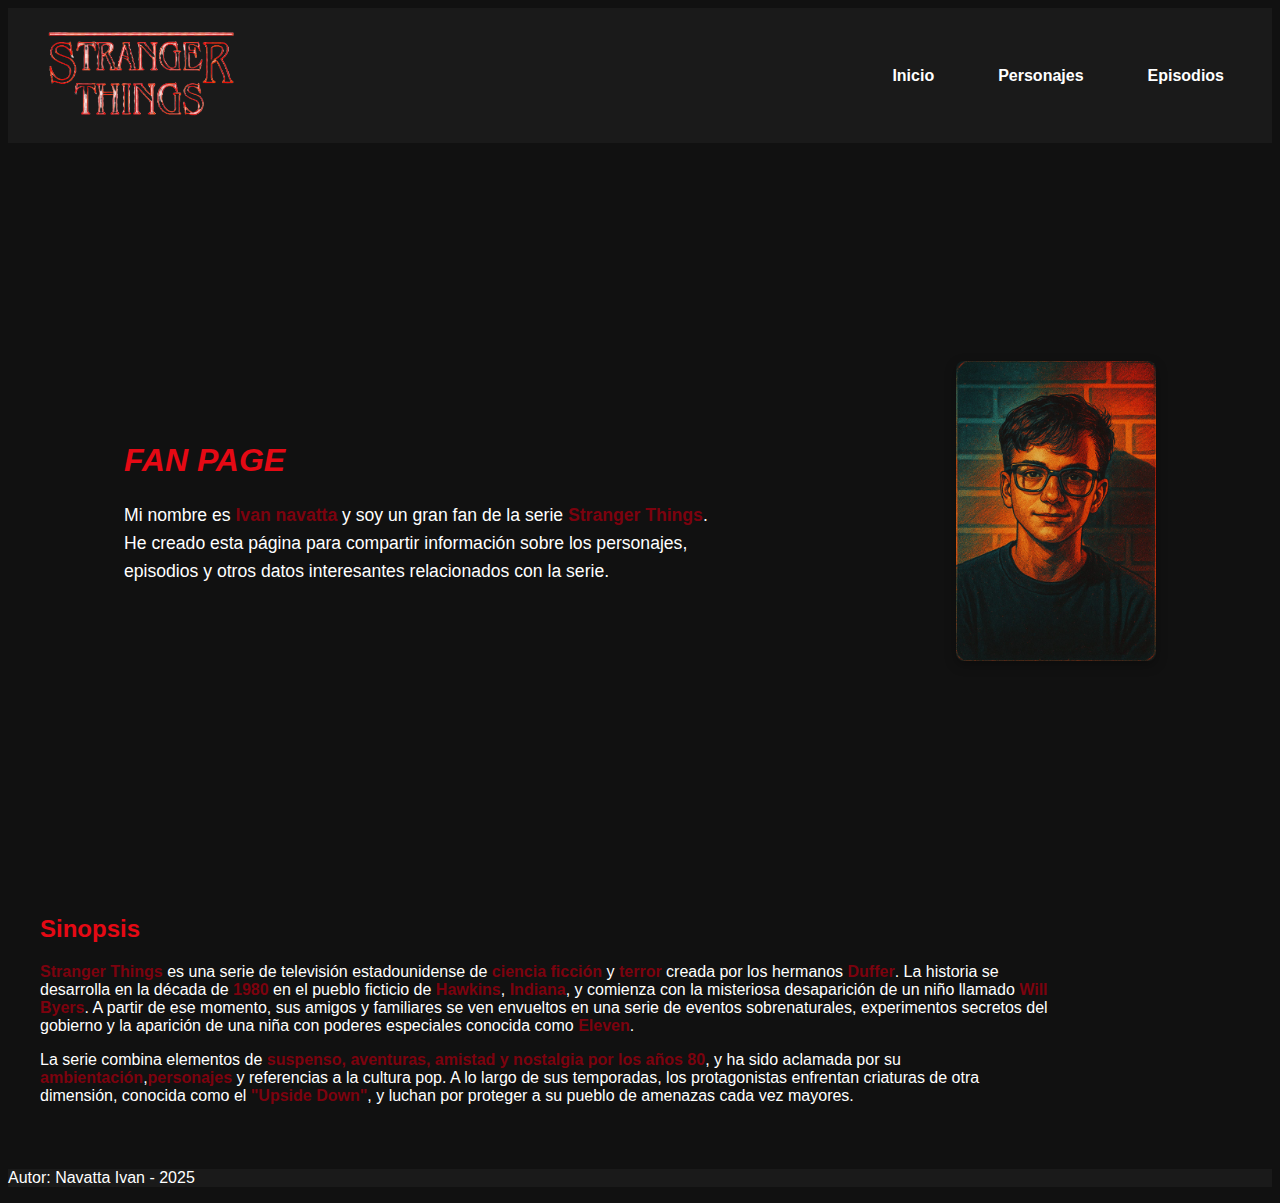
<file: index.html>
<!DOCTYPE html>
<html lang="es">
<head>
    <meta charset="UTF-8">
    <meta name="viewport" content="width=device-width, initial-scale=1.0">
    <link rel="stylesheet" href="./css/main.css">
    <link rel="stylesheet" href="./css/index.css">
    <title>Stranger things - Fan page</title>
</head>
<body>
    <header>
        <a href="index.html">
            <img src="img/stranger_things_logo.png" alt="Logo Stranger Things" width="200">
        </a>
        <nav>
            <ul>
                <li><a href="index.html">Inicio</a></li>
                <li><a href="personajes.html">Personajes</a></li>
                <li><a href="episodios.html">Episodios</a></li>
            </ul>
        </nav>
    </header>
    <main>
        <div class="main-container">
            <div class="text-container">
                <h1>Fan page</h1>
                <p>
                  Mi nombre es <strong>Ivan navatta</strong> y soy un gran fan de la serie <strong>Stranger Things</strong>. He creado esta página para compartir información sobre los personajes, episodios y otros datos interesantes relacionados con la serie.
               </p>
            </div>
            <img src="img/imagen_retrato.jpeg" alt="Imagen retrato" srcset="" width="200">
        </div>
        <div class="sinopsis-container">
            <h2>Sinopsis</h2>
            <p>
                <strong>Stranger Things</strong> es una serie de televisión estadounidense de <strong>ciencia ficción</strong> y <strong>terror</strong> creada por los hermanos <strong>Duffer</strong>. La historia se desarrolla en la década de <strong>1980</strong> en el pueblo ficticio de <strong>Hawkins</strong>, <strong>Indiana</strong>, y comienza con la misteriosa desaparición de un niño llamado <strong>Will Byers</strong>. A partir de ese momento, sus amigos y familiares se ven envueltos en una serie de eventos sobrenaturales, experimentos secretos del gobierno y la aparición de una niña con poderes especiales conocida como <strong>Eleven</strong>.
            </p>
            <p>
                La serie combina elementos de <strong>suspenso, aventuras, amistad y nostalgia por los años 80</strong>, y ha sido aclamada por su <strong>ambientación</strong>,<strong>personajes</strong> y referencias a la cultura pop. A lo largo de sus temporadas, los protagonistas enfrentan criaturas de otra dimensión, conocida como el <strong>"Upside Down"</strong>, y luchan por proteger a su pueblo de amenazas cada vez mayores.
            </p>
        </div>
    </main>
    <footer>
        <p>Autor: Navatta Ivan - 2025</p>
    </footer>
</body>
</html>
</file>
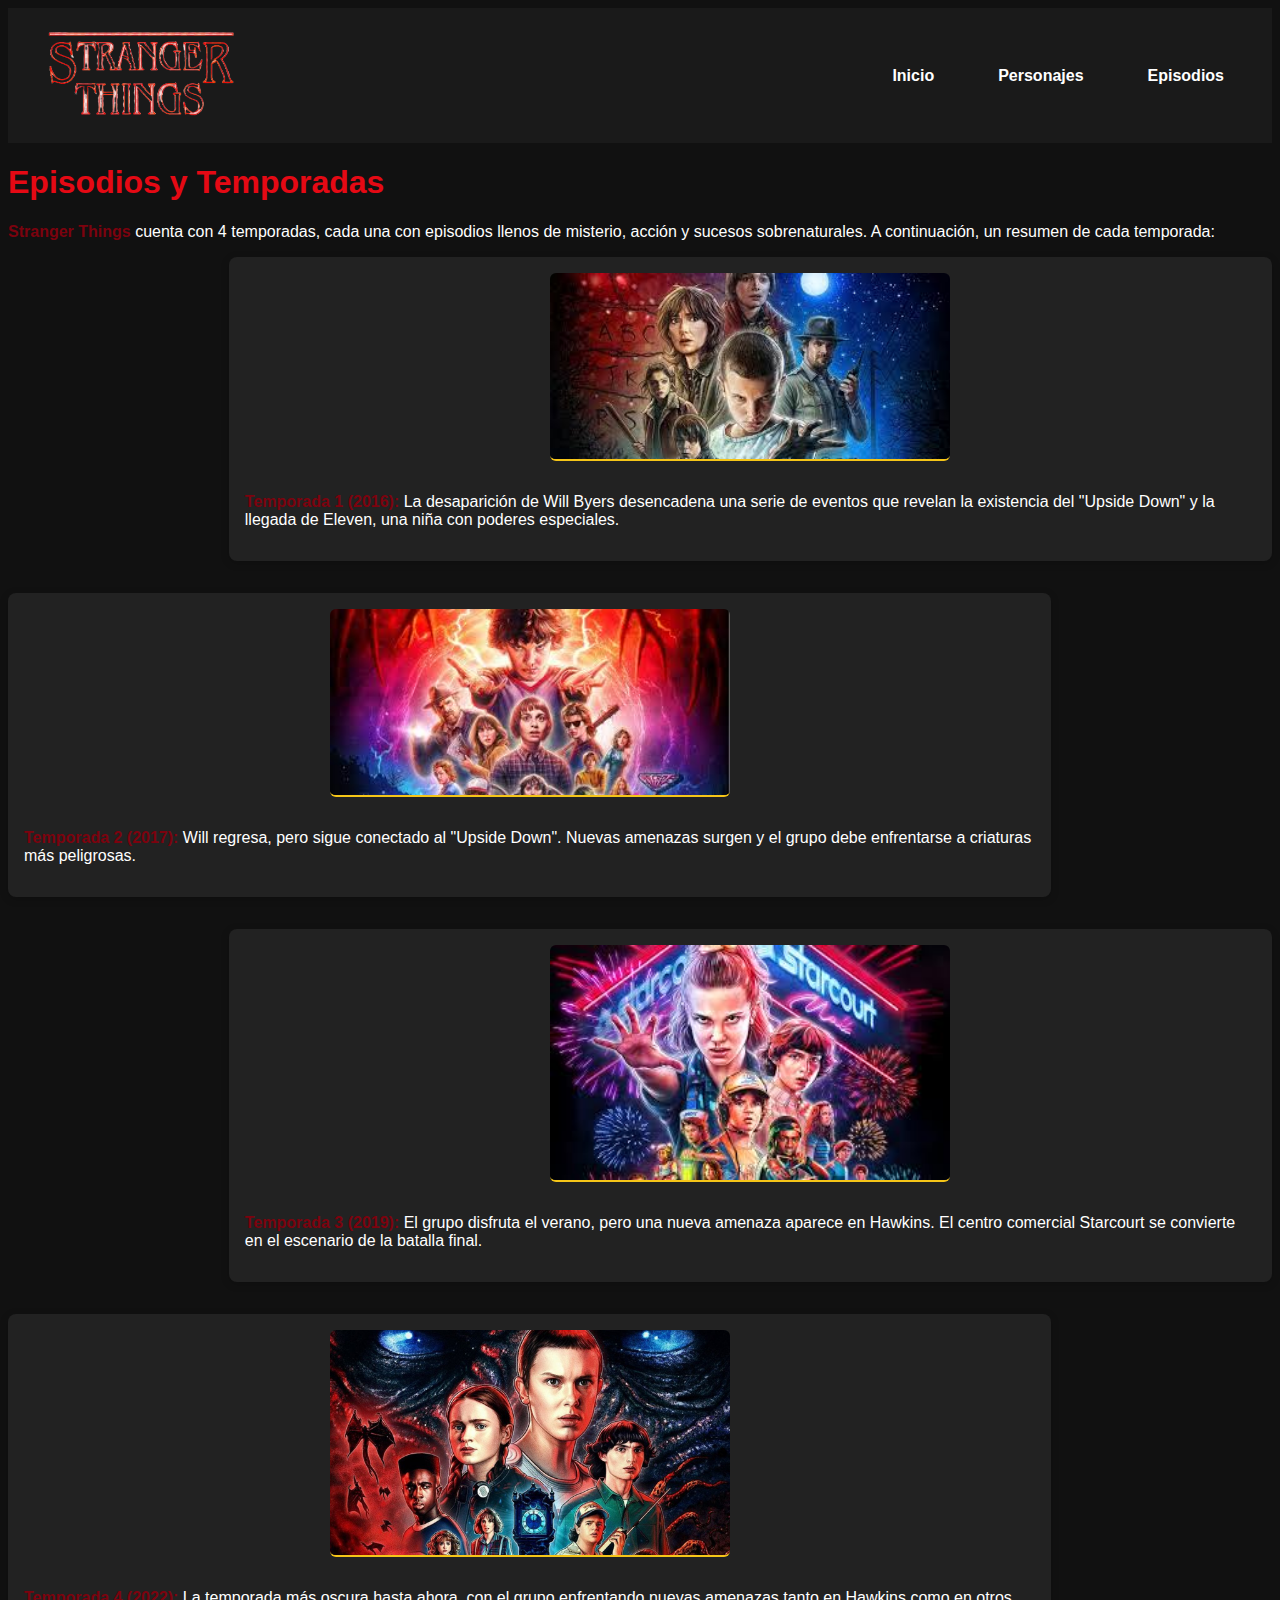
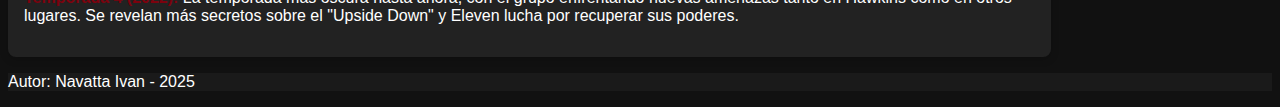
<file: episodios.html>
<!DOCTYPE html>
<html lang="es">
<head>
    <meta charset="UTF-8">
    <meta name="viewport" content="width=device-width, initial-scale=1.0">
    <link rel="stylesheet" href="./css/main.css">
    <link rel="stylesheet" href="./css/episodios.css">
    <title>Stranger things - Fan page</title>
</head>
<body>
     <header>
        <a href="index.html">
            <img src="img/stranger_things_logo.png" alt="Logo Stranger Things" width="200">
        </a>
        <nav>
            <ul>
                <li><a href="index.html">Inicio</a></li>
                <li><a href="personajes.html">Personajes</a></li>
                <li><a href="episodios.html">Episodios</a></li>
            </ul>
        </nav>
    </header>
       <main>
        <h1>Episodios y Temporadas</h1>
        <p>
            <strong>Stranger Things</strong> cuenta con 4 temporadas, cada una con episodios llenos de misterio, acción y sucesos sobrenaturales. A continuación, un resumen de cada temporada:
        </p>
        <div class="section-container">
            <section class="season-section right">
                <img src="img/season1.jpg" alt="Season 1" srcset="">
                <p>
                    <strong>Temporada 1 (2016):</strong> La desaparición de Will Byers desencadena una serie de eventos que revelan la existencia del "Upside Down" y la llegada de Eleven, una niña con poderes especiales.
                </p>
            </section>
            <section class="season-section left">
                <img src="img/season2.jpg" alt="Season 2" srcset="">
                <p>
                    <strong>Temporada 2 (2017):</strong> Will regresa, pero sigue conectado al "Upside Down". Nuevas amenazas surgen y el grupo debe enfrentarse a criaturas más peligrosas.
                </p>
            </section>
            <section class="season-section right">
                <img src="img/season3.jpg" alt="Season 3" srcset="">
                <p>
                    <strong>Temporada 3 (2019):</strong> El grupo disfruta el verano, pero una nueva amenaza aparece en Hawkins. El centro comercial Starcourt se convierte en el escenario de la batalla final.
                </p>
            </section>
            <section class="season-section left">
                <img src="img/season4.jpeg" alt="Season 4" srcset="">
                <p>
                    <strong>Temporada 4 (2022):</strong> La temporada más oscura hasta ahora, con el grupo enfrentando nuevas amenazas tanto en Hawkins como en otros lugares. Se revelan más secretos sobre el "Upside Down" y Eleven lucha por recuperar sus poderes.
                </p>
            </section>
        </div>
    </main>
    <footer>
        <p>Autor: Navatta Ivan - 2025</p>
    </footer>
</body>
</html>
</file>
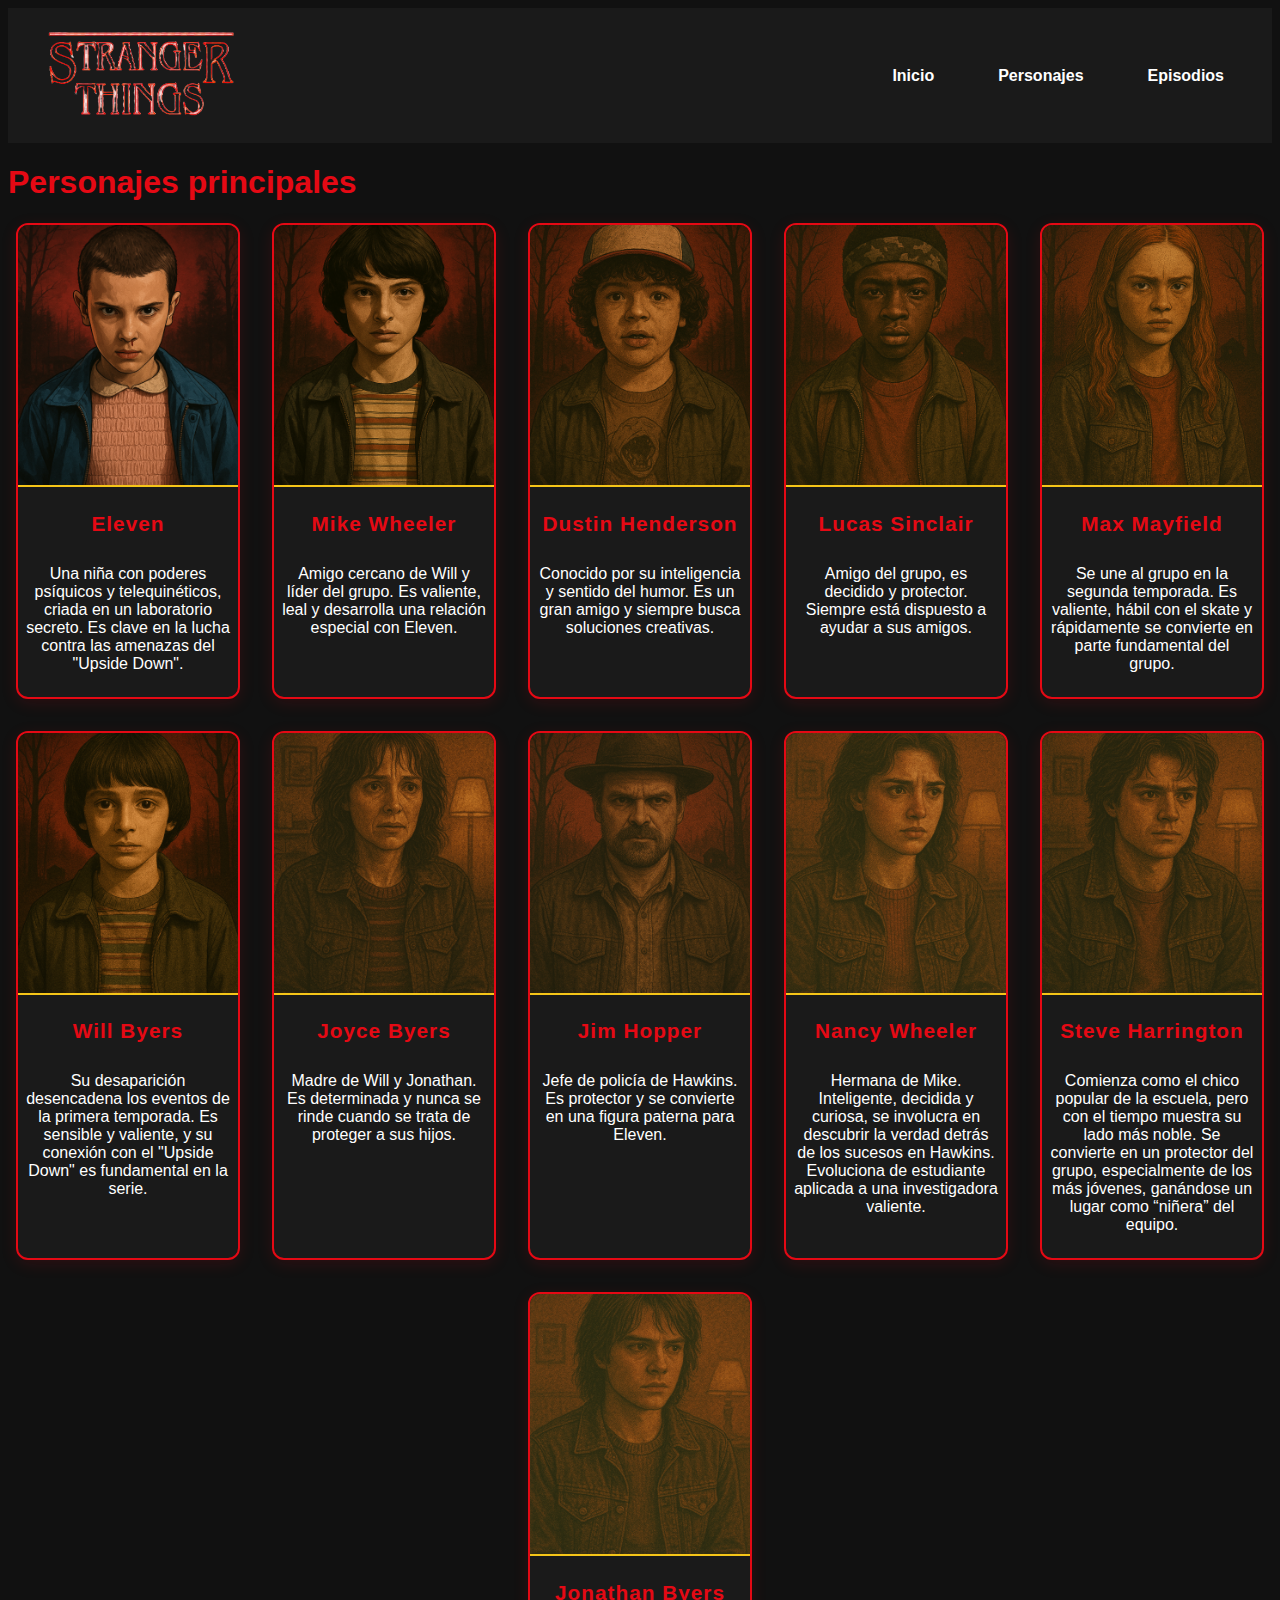
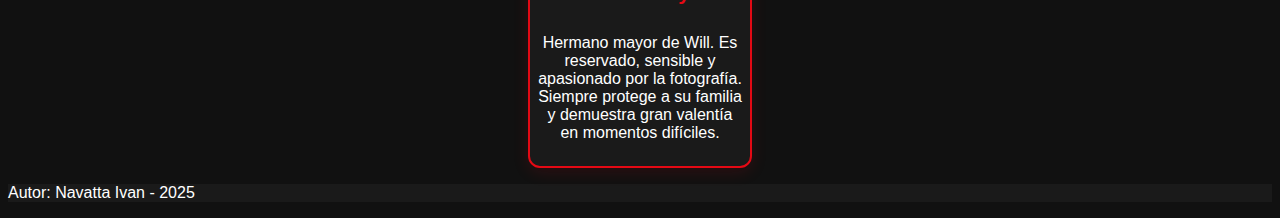
<file: personajes.html>
<!DOCTYPE html>
<html lang="es">
<head>
    <meta charset="UTF-8">
    <meta name="viewport" content="width=device-width, initial-scale=1.0">
    <link rel="stylesheet" href="./css/main.css">
    <link rel="stylesheet" href="./css/personajes.css">
    <title>Stranger things - Fan page</title>
</head>
<body>
     <header>
        <a href="index.html">
            <img src="img/stranger_things_logo.png" alt="Logo Stranger Things" width="200">
        </a>        <nav>
            <ul>
                <li><a href="index.html">Inicio</a></li>
                <li><a href="personajes.html">Personajes</a></li>
                <li><a href="episodios.html">Episodios</a></li>
            </ul>
        </nav>
    </header>
    <main>
        <h1>Personajes principales</h1>
        <div class="cards-container">
            <div class="character-card">
                <img src="img/once.png" alt="Eleven">
                <h3>Eleven</h3>
                <p>Una niña con poderes psíquicos y telequinéticos, criada en un laboratorio secreto. Es clave en la lucha contra las amenazas del "Upside Down".</p>
            </div>
            <div class="character-card">
                <img src="img/mike.png" alt="Mike Wheeler">
                <h3>Mike Wheeler</h3>
                <p>Amigo cercano de Will y líder del grupo. Es valiente, leal y desarrolla una relación especial con Eleven.</p>
            </div>
            <div class="character-card">
                <img src="img/dustin.png" alt="Dustin Henderson">
                <h3>Dustin Henderson</h3>
                <p>Conocido por su inteligencia y sentido del humor. Es un gran amigo y siempre busca soluciones creativas.</p>
            </div>
            <div class="character-card">
                <img src="img/lucas.png" alt="Lucas Sinclair">
                <h3>Lucas Sinclair</h3>
                <p>Amigo del grupo, es decidido y protector. Siempre está dispuesto a ayudar a sus amigos.</p>
            </div>
            <div class="character-card">
                <img src="img/max.png" alt="Max Mayfield">
                <h3>Max Mayfield</h3>
                <p>Se une al grupo en la segunda temporada. Es valiente, hábil con el skate y rápidamente se convierte en parte fundamental del grupo.</p>
            </div>
            <div class="character-card">
                <img src="img/will.png" alt="Will Byers">
                <h3>Will Byers</h3>
                <p>Su desaparición desencadena los eventos de la primera temporada. Es sensible y valiente, y su conexión con el "Upside Down" es fundamental en la serie.</p>
            </div>
            <div class="character-card">
                <img src="img/joyce.png" alt="Joyce Byers">
                <h3>Joyce Byers</h3>
                <p>Madre de Will y Jonathan. Es determinada y nunca se rinde cuando se trata de proteger a sus hijos.</p>
            </div>
            <div class="character-card">
                <img src="img/hopper.png" alt="Jim Hopper">
                <h3>Jim Hopper</h3>
                <p>Jefe de policía de Hawkins. Es protector y se convierte en una figura paterna para Eleven.</p>
            </div>
            <div class="character-card">
                <img src="img/nancy.png" alt="Nancy Wheeler">
                <h3>Nancy Wheeler</h3>
                <p>Hermana de Mike. Inteligente, decidida y curiosa, se involucra en descubrir la verdad detrás de los sucesos en Hawkins. Evoluciona de estudiante aplicada a una investigadora valiente.</p>
            </div>
            <div class="character-card">
                <img src="img/steve.png" alt="Steve Harrington">
                <h3>Steve Harrington</h3>
                <p>Comienza como el chico popular de la escuela, pero con el tiempo muestra su lado más noble. Se convierte en un protector del grupo, especialmente de los más jóvenes, ganándose un lugar como “niñera” del equipo.</p>
            </div>
            <div class="character-card">
                <img src="img/jonathan.png" alt="Jonathan Byers">
                <h3>Jonathan Byers</h3>
                <p>Hermano mayor de Will. Es reservado, sensible y apasionado por la fotografía. Siempre protege a su familia y demuestra gran valentía en momentos difíciles.</p>
            </div>

        </div>

    </main>
    <footer>
        <p>Autor: Navatta Ivan - 2025</p>
    </footer>
</body>
</html>
</file>
<file: css/main.css>
/* main.css */
/* estuctura visual de todo la pagina */
body {
  background-color: #111111;
  color: #fff;
  font-family: 'Montserrat', Arial, sans-serif;
}

/* estructura visual del header y footer */
header, nav, footer {
  background-color: #1a1a1a;
  color: #fff;
}

/* estructura fisica del header */
header {
  display: flex;
  align-items: center;
  justify-content: space-between;
  padding: 1rem 2rem;
  background-color: #1a1a1a;
  position: sticky;
  top: 0;
  z-index: 1000;
}

/* estructura fisica del nal (hijo del header), ul (hijo de nav) */
nav ul {
  display: flex;
  gap: 2rem;
  list-style: none;
  margin: 0;
  padding: 0;
}

/* estructura visual del texto de la nav */
nav ul li a {
  color: #fff;
  text-decoration: none;
  font-weight: bold;
  padding: 0.5rem 1rem;
  border-radius: 4px;
  transition: background 0.2s;
}

/* estructura visual del texto de la nav al pasar el mouse por encima */
nav ul li a:hover {
  background-color: #e50914;
  color: #fff;
}

p{
    color: #fff;
}
p strong {
    color: #7c020e;
}

h1, h2 {
    color: #e50914;
}
</file>
<file: css/index.css>
.main-container {
    min-height: 80vh; /* Ocupa al menos toda la altura de la pantalla */
    display: flex;
    align-items: center;
    justify-content: space-around;
}
.text-container {
    display: block;
}
.text-container h1 {
    text-transform: uppercase;
    font-style: oblique;
}

.text-container p {
    max-width: 600px;
    margin: 0 auto;
    line-height: 1.6;
    font-size: 1.1rem;
}

.main-container img {
    max-width: 100%;
    height: auto;
    border-radius: 8px;
    box-shadow: 0 4px 12px rgba(0, 0, 0, 0.3);
    margin-top: 1rem;
}

.sinopsis-container {
    width: 80%;
    padding: 2rem;

}
</file>
<file: css/episodios.css>
.section-container {
    display: flex;
    flex-direction: column;
    gap: 32px;
}

.season-section {
    width: 80%; 
    padding: 16px;
    border-radius: 8px;
    background: #222;
    color: #fff;
    box-shadow: 0 2px 8px rgba(0,0,0,0.2);
    display: flex;
    flex-direction: column; 
    align-items: center; 
    gap: 16px;
}

.season-section img {
    width: 100%;  
    height: auto;  
    max-width: 400px; 
    object-fit: cover;
    border-bottom: 2px solid #f5c518;
    border-radius: 6px;
}


/* Alineación alternada */
.season-section.left {
    align-self: flex-start; 
}

.season-section.right {
    align-self: flex-end; 
}

/* --- Media Queries --- */
@media (max-width: 900px) {
  .season-section {
    width: 95%;
    padding: 12px;
  }
  .season-section img {
    max-width: 300px;
  }
}

@media (max-width: 700px) {
  .season-section {
    width: 100%;
    padding: 8px;
    gap: 10px;
  }
  .season-section img {
    max-width: 100%;
    height: auto;
  }
}

@media (max-width: 500px) {
  .season-section {
    padding: 4px;
    font-size: 0.95rem;
  }
  .season-section img {
    max-width: 100%;
    height: auto;
    border-radius: 4px;
  }
}
</file>
<file: css/personajes.css>
/* Cards de personajes Stranger Things */
.cards-container {
  display: flex;
  gap: 2rem;
  justify-content: center;
  flex-wrap: wrap;
  background: transparent;
}

.character-card {
  background-color: #1a1a1a;
  border: 2px solid #e50914;
  border-radius: 12px;
  width: 220px;
  text-align: center;
  color: #fff;
  box-shadow: 0 4px 16px #e5091422;
  transition: transform 0.2s, box-shadow 0.2s;
  overflow: hidden;
}

.character-card:hover {
  transform: translateY(-8px) scale(1.03);
  box-shadow: 0 8px 32px #e5091444;
}

.character-card img {
  width: 100%;
  height: 260px;
  object-fit: cover;
  border-bottom: 2px solid #f5c518;
}

.character-card h3 {
  color: #e50914;
  font-size: 1.3rem;
  letter-spacing: 1px;
}

.character-card p {
  color: #fff;
  margin-bottom: 1rem;
  padding: .5rem;
}

.character-card .highlight {
  color: #f5c518;
}
</file>
